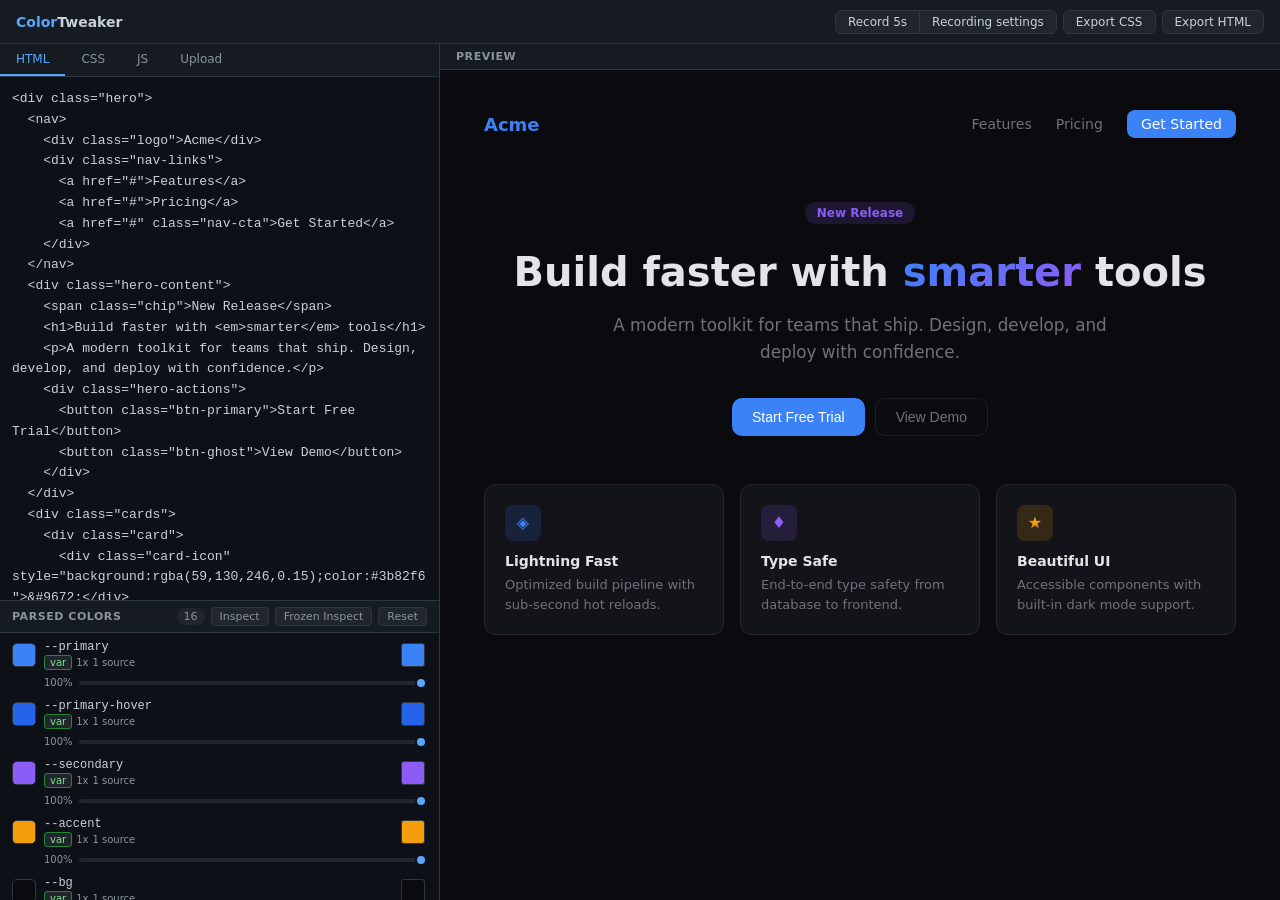
<file: color-tweaker/index.html>
<!DOCTYPE html>
<html lang="en">
<head>
<meta charset="UTF-8">
<meta name="viewport" content="width=device-width, initial-scale=1.0">
<title>ColorTweaker</title>
<link rel="stylesheet" href="styles.css">
</head>
<body>
<div id="app">
  <header>
    <h1><span>Color</span>Tweaker</h1>
    <div class="toolbar">
      <div class="recording-controls">
        <button class="btn" id="btn-record-preview" title="Choose this tab in the browser capture dialog">Record 5s</button>
        <details class="recording-settings">
          <summary class="btn" title="Recording settings">Recording settings</summary>
          <div class="recording-settings-popover">
            <label for="recording-fps">Capture frame rate</label>
            <div class="recording-fps-input">
              <input id="recording-fps" type="number" min="1" max="60" step="1" value="30" aria-describedby="recording-fps-note">
              <span>FPS</span>
            </div>
            <p id="recording-fps-note">Above 30 FPS can increase encoder load and may reduce smoothness or output quality.</p>
          </div>
        </details>
      </div>
      <output class="recording-score" id="recording-score" aria-live="polite" hidden></output>
      <button class="btn" id="btn-export-css">Export CSS</button>
      <button class="btn" id="btn-export-html">Export HTML</button>
    </div>
  </header>
  <main>
    <div class="editor-panel">
      <div class="tabs" id="tabs">
        <button class="tab active" data-tab="html">HTML</button>
        <button class="tab" data-tab="css">CSS</button>
        <button class="tab" data-tab="js">JS</button>
        <button class="tab" data-tab="upload">Upload</button>
      </div>
      <div class="editor-wrap">
        <textarea id="ed-html" spellcheck="false"></textarea>
        <textarea id="ed-css" class="hidden" spellcheck="false"></textarea>
        <textarea id="ed-js" class="hidden" spellcheck="false"></textarea>

        <div id="panel-upload" class="panel hidden">
          <div class="url-loader">
            <label for="site-url">Website URL</label>
            <div class="url-loader-row">
              <input type="url" id="site-url" placeholder="https://example.com" autocomplete="url">
              <button class="btn-load btn-load-url" id="btn-load-url">Load URL</button>
            </div>
            <div class="load-status" id="url-status" aria-live="polite"></div>
          </div>
          <div class="upload-divider"><span>or load a local build</span></div>
          <div class="drop-zone" id="drop-zone">
            <p>Drop <code>dist/</code> folder here or click to browse</p>
            <input type="file" id="file-input" webkitdirectory multiple hidden>
          </div>
          <div class="file-chips" id="build-files"></div>
          <button class="btn-load" id="btn-load" disabled>Load Build</button>
        </div>
      </div>
      <div class="color-panel">
        <div class="cp-head">
          <h3>Parsed Colors</h3>
          <div class="cp-head-right">
            <span class="pill" id="cp-count">0</span>
            <button class="btn-reset" id="btn-inspect-color" aria-pressed="false">Inspect</button>
            <button class="btn-reset" id="btn-frozen-inspect-color" aria-pressed="false">Frozen Inspect</button>
            <button class="btn-reset" id="btn-reset">Reset</button>
          </div>
        </div>
        <div class="color-list" id="color-list"></div>
      </div>
    </div>
    <div class="preview-panel">
      <div class="preview-head"><h3>Preview</h3></div>
      <div class="preview-surface">
        <iframe id="preview" sandbox="allow-scripts allow-same-origin allow-forms allow-popups"></iframe>
        <div id="frozen-inspector-overlay" class="frozen-inspector-overlay" hidden></div>
      </div>
    </div>
  </main>
</div>
<button class="recording-stop" id="btn-stop-recording" type="button" aria-label="Stop recording" title="Stop recording" hidden>
  <span aria-hidden="true"></span>
</button>
<script type="module" src="js/app.js"></script>
</body>
</html>
</file>
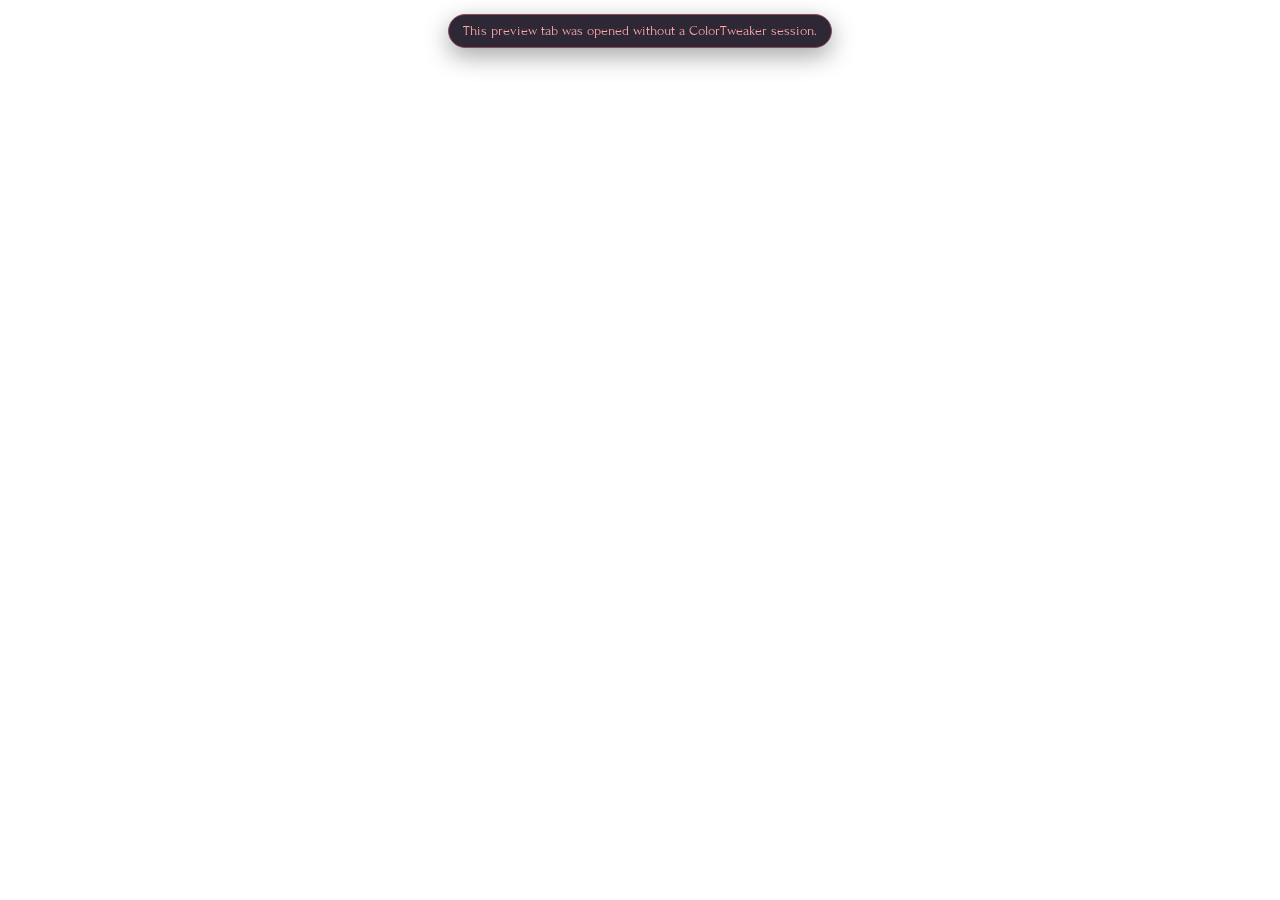
<file: extension/build-preview/index.html>
<!doctype html>
<html lang="en">
  <head>
    <meta charset="UTF-8">
    <meta name="viewport" content="width=device-width, initial-scale=1.0">
    <title>ColorTweaker build preview</title>
    <link rel="preconnect" href="https://fonts.googleapis.com">
    <link rel="preconnect" href="https://fonts.gstatic.com" crossorigin>
    <link href="https://fonts.googleapis.com/css2?family=Forum&display=swap" rel="stylesheet">
    <link rel="stylesheet" href="styles.css">
  </head>
  <body>
    <iframe
      id="sandbox-preview"
      title="Uploaded build preview"
    ></iframe>
    <div id="preview-status" class="preview-status">Waiting for a build from the ColorTweaker side panel…</div>
    <script type="module" src="app.js"></script>
  </body>
</html>
</file>
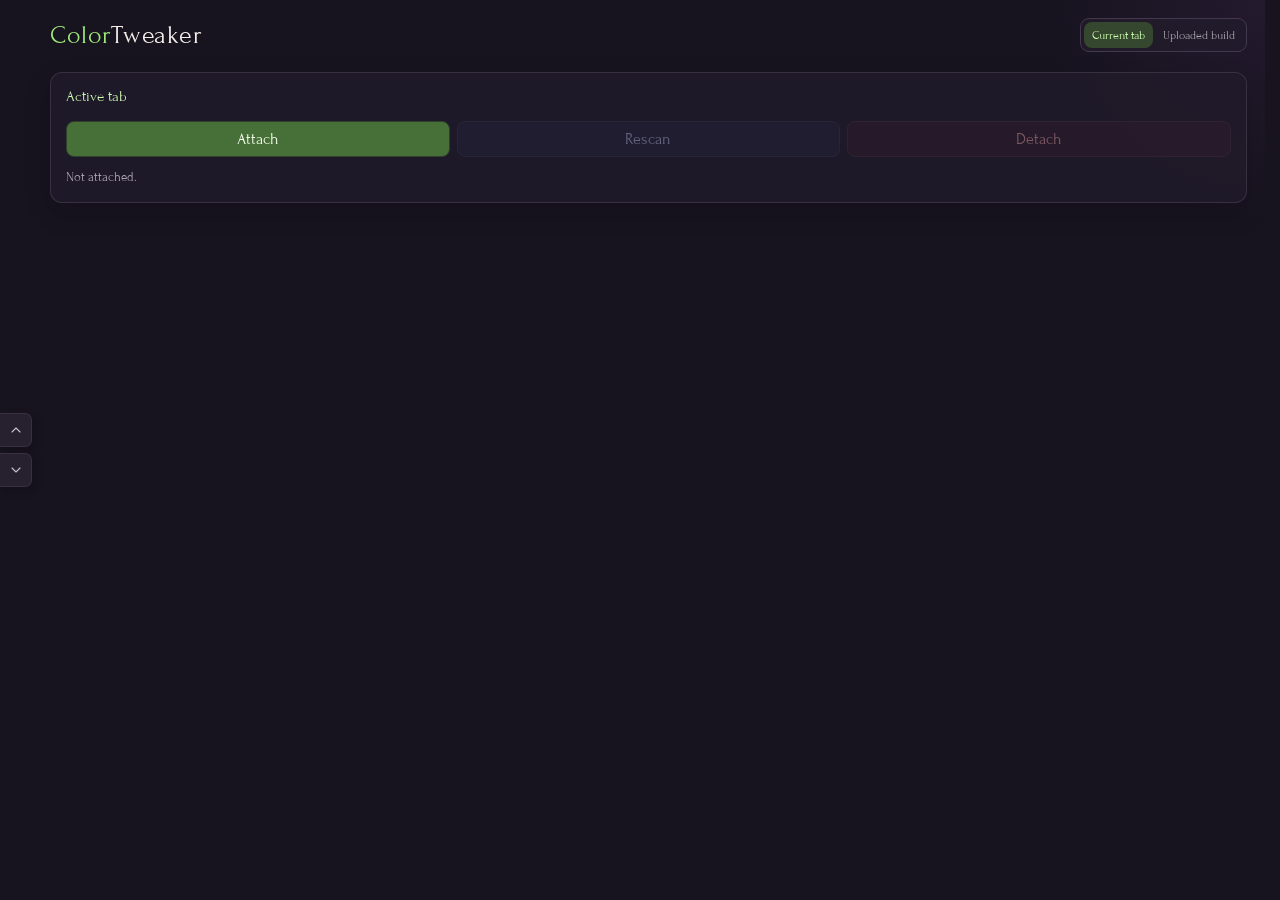
<file: extension/sidepanel/index.html>
<!doctype html>
<html lang="en">
  <head>
    <meta charset="UTF-8">
    <meta name="viewport" content="width=device-width, initial-scale=1.0">
    <title>ColorTweaker</title>
    <link rel="preconnect" href="https://fonts.googleapis.com">
    <link rel="preconnect" href="https://fonts.gstatic.com" crossorigin>
    <link href="https://fonts.googleapis.com/css2?family=Forum&display=swap" rel="stylesheet">
    <link rel="stylesheet" href="styles.css">
  </head>
  <body>
    <main>
      <header id="sidepanel-top">
        <h1><span>Color</span>Tweaker</h1>
        <div class="mode-switch" role="group" aria-label="Editing mode">
          <button id="mode-tab" class="active" type="button" aria-pressed="true">Current tab</button>
          <button id="mode-build" type="button" aria-pressed="false">Uploaded build</button>
        </div>
      </header>
      <nav id="quick-nav" class="quick-nav" aria-label="Side panel sections">
        <button type="button" data-nav-direction="previous" aria-label="Go to the previous section" title="Previous section">
          <svg viewBox="0 0 24 24" aria-hidden="true">
            <path d="m6 15 6-6 6 6"></path>
          </svg>
        </button>
        <button type="button" data-nav-direction="next" aria-label="Go to the next section" title="Next section">
          <svg viewBox="0 0 24 24" aria-hidden="true">
            <path d="m6 9 6 6 6-6"></path>
          </svg>
        </button>
      </nav>
      <section id="tab-panel" class="connection-card">
        <div class="tab-copy">
          <strong id="tab-title">Active tab</strong>
          <span id="tab-url"></span>
        </div>
        <div class="actions">
          <button id="attach" class="primary" type="button">Attach</button>
          <button id="refresh" type="button" disabled>Rescan</button>
          <button id="detach" type="button" disabled>Detach</button>
        </div>
        <div id="status" class="status" aria-live="polite">Not attached.</div>
        <button id="grant-access" class="permission" type="button" hidden></button>
        <details id="remote-failures" class="remote-failures" hidden>
          <summary>Source access errors</summary>
          <div id="remote-failure-list"></div>
        </details>
      </section>
      <section id="build-panel" class="build-panel" hidden>
        <label id="build-drop-zone" class="build-drop-zone" for="build-files-input">
          <strong>Select a production build folder</strong>
          <span>HTML, CSS, JavaScript, fonts, and image assets stay local.</span>
        </label>
        <input id="build-files-input" type="file" webkitdirectory multiple hidden>
        <div id="build-file-summary" class="build-file-summary">No build selected.</div>
        <div class="build-actions">
          <button id="clear-build" type="button" disabled>Clear</button>
          <button id="show-build-preview" type="button" disabled>Show preview</button>
          <button id="load-build" class="primary" type="button" disabled>Load in preview tab</button>
        </div>
        <div id="build-status" class="status" aria-live="polite"></div>
      </section>
      <section id="scan-summary" class="summary" aria-label="Scan summary" hidden>
        <span><strong id="source-count">0</strong> sources</span>
        <span><strong id="color-count">0</strong> colors</span>
        <span><strong id="skipped-count">0</strong> skipped</span>
      </section>
      <details id="colors-panel" class="panel collapsible-panel" open hidden>
        <summary class="section-summary">
          <span>Colors</span>
          <span
            class="help-tip"
            role="img"
            tabindex="0"
            aria-label="About the Colors section"
            data-tooltip="Adjust discovered colors and opacity. Use Inspect or Frozen Inspect to locate a rendered color before editing it."
          >?</span>
        </summary>
        <div class="collapsible-content">
          <div class="panel-actions" aria-label="Color tools">
            <button
              id="inspect"
              class="icon-button"
              type="button"
              aria-label="Inspect a rendered element's colors"
              aria-pressed="false"
              data-tooltip="Inspect a rendered element's colors"
              disabled
            >
              <svg viewBox="0 0 24 24" aria-hidden="true">
                <circle cx="12" cy="12" r="3"></circle>
                <path d="M12 2v4M12 18v4M2 12h4M18 12h4"></path>
              </svg>
            </button>
            <button
              id="frozen-inspect"
              class="icon-button"
              type="button"
              aria-label="Inspect without normal page interaction"
              aria-pressed="false"
              data-tooltip="Inspect without normal page interaction"
              disabled
            >
              <svg viewBox="0 0 24 24" aria-hidden="true">
                <path d="M12 2v20M4.2 6.5l15.6 11M19.8 6.5l-15.6 11M8.5 4l3.5 2 3.5-2M8.5 20l3.5-2 3.5 2M3 10l3 2-3 2M21 10l-3 2 3 2"></path>
              </svg>
            </button>
            <button
              id="export-css"
              class="icon-button"
              type="button"
              aria-label="Export the processed CSS"
              data-tooltip="Export the processed CSS"
              disabled
            >
              <svg viewBox="0 0 24 24" aria-hidden="true">
                <path d="M12 3v12M8 11l4 4 4-4M5 20h14"></path>
              </svg>
            </button>
            <button id="reset" type="button" disabled>Reset all</button>
          </div>
          <div id="color-list" class="color-list empty">Attach to a page to scan its colors.</div>
        </div>
      </details>
      <details id="sources-panel" class="sources-panel collapsible-panel" hidden>
        <summary class="section-summary">
          <span>CSS sources</span>
          <span
            class="help-tip"
            role="img"
            tabindex="0"
            aria-label="About the CSS sources section"
            data-tooltip="Review the stylesheets and inline styles found on the page. Select a source, edit its CSS, and apply the change to the preview."
          >?</span>
        </summary>
        <div class="collapsible-content">
          <div id="source-list" class="source-list"></div>
          <div class="source-editor">
            <label for="source-select">Edit source</label>
            <select id="source-select" disabled></select>
            <textarea id="source-editor" spellcheck="false" disabled></textarea>
            <div class="source-editor-actions">
              <button id="reload-source" type="button" disabled>Discard field edits</button>
              <button id="apply-source" class="primary" type="button" disabled>Apply source</button>
            </div>
          </div>
        </div>
      </details>
    </main>
    <script type="module" src="app.js"></script>
  </body>
</html>
</file>
<file: color-tweaker/styles.css>
/* ============================================
   ColorTweaker — Editor UI Styles
   ============================================ */

/* --- Reset & Variables --- */
*,*::before,*::after{box-sizing:border-box;margin:0;padding:0}
:root{
  --bg:#0d1117;--surface:#161b22;--surface-2:#21262d;
  --border:#30363d;--text:#c9d1d9;--text-muted:#8b949e;
  --accent:#58a6ff;--green:#7ee787;--purple:#d2a8ff;
  --mono:Consolas,Monaco,'Courier New',monospace;
  --sans:-apple-system,BlinkMacSystemFont,'Segoe UI',system-ui,sans-serif;
}
html,body{height:100%;font-family:var(--sans);background:var(--bg);color:var(--text)}
.hidden{display:none}

/* --- App Shell --- */
#app{display:flex;flex-direction:column;height:100vh}

header{
  display:flex;align-items:center;justify-content:space-between;
  padding:0 16px;height:44px;background:var(--surface);
  border-bottom:1px solid var(--border);flex-shrink:0;
}
header h1{font-size:14px;font-weight:600}
header h1 span{color:var(--accent)}

.toolbar{display:flex;align-items:center;gap:6px}
.btn{
  padding:4px 12px;border-radius:6px;border:1px solid var(--border);
  background:var(--surface-2);color:var(--text);font-size:12px;
  cursor:pointer;font-family:var(--sans);
}
.btn:hover{border-color:var(--accent)}
.recording-controls{display:flex;align-items:stretch}
.recording-controls > .btn{border-radius:6px 0 0 6px}
.recording-settings{position:relative}
.recording-settings summary{
  height:100%;margin-left:-1px;border-radius:0 6px 6px 0;list-style:none;
}
.recording-settings summary::-webkit-details-marker{display:none}
.recording-settings[open] summary{border-color:var(--accent)}
.recording-settings-popover{
  position:absolute;top:calc(100% + 8px);right:0;z-index:20;width:230px;
  padding:12px;border:1px solid var(--border);border-radius:8px;
  background:var(--surface);box-shadow:0 10px 30px rgba(0,0,0,.4);
}
.recording-settings-popover label{
  display:block;margin-bottom:7px;color:var(--text);font-size:12px;font-weight:600;
}
.recording-fps-input{display:flex;align-items:center;gap:7px}
.recording-fps-input input{
  width:72px;padding:5px 7px;border:1px solid var(--border);border-radius:5px;
  background:var(--bg);color:var(--text);font:12px var(--mono);
}
.recording-fps-input span{color:var(--text-muted);font-size:11px}
.recording-settings-popover p{
  margin-top:8px;color:#f59e0b;font-size:10px;line-height:1.4;
}
.recording-score{
  max-width:230px;overflow:hidden;color:var(--accent);font-size:11px;
  text-overflow:ellipsis;white-space:nowrap;
}
.recording-score[data-state="pending"]{color:var(--text-muted)}
.recording-score[data-state="error"]{color:#ef4444}

main{display:flex;flex:1;min-height:0}

/* --- Editor Panel (left) --- */
.editor-panel{
  width:440px;flex-shrink:0;display:flex;flex-direction:column;
  border-right:1px solid var(--border);
}

.tabs{
  display:flex;background:var(--surface);
  border-bottom:1px solid var(--border);flex-shrink:0;
}
.tab{
  padding:8px 16px;font-size:12px;color:var(--text-muted);
  cursor:pointer;border:none;border-bottom:2px solid transparent;
  background:none;font-family:var(--sans);
}
.tab:hover{color:var(--text)}
.tab.active{color:var(--accent);border-bottom-color:var(--accent)}
.tab.guarded{opacity:.45;cursor:not-allowed}
.tab.guarded:hover{color:var(--text-muted)}

.editor-wrap{flex:1;min-height:0;position:relative}
.editor-wrap textarea{
  position:absolute;inset:0;width:100%;height:100%;
  background:var(--bg);color:var(--text);border:none;
  padding:12px;font-family:var(--mono);font-size:13px;
  line-height:1.6;resize:none;outline:none;tab-size:2;
}
.editor-wrap textarea.hidden{display:none}

/* --- Panels --- */
.panel{position:absolute;inset:0;overflow-y:auto;padding:12px;background:var(--bg)}
.panel.hidden{display:none}

/* --- Color Panel --- */
.color-panel{
  border-top:1px solid var(--border);
  max-height:300px;overflow-y:auto;flex-shrink:0;
}
.cp-head{
  display:flex;align-items:center;justify-content:space-between;
  padding:6px 12px;background:var(--surface);
  border-bottom:1px solid var(--border);
  position:sticky;top:0;z-index:1;
}
.cp-head h3{
  font-size:11px;font-weight:600;text-transform:uppercase;
  letter-spacing:.05em;color:var(--text-muted);
}
.cp-head-right{display:flex;align-items:center;gap:6px}
.pill{
  font-size:11px;color:var(--text-muted);
  background:var(--surface-2);padding:2px 7px;border-radius:10px;
}
.btn-reset{
  font-size:11px;padding:2px 8px;border-radius:4px;
  border:1px solid var(--border);background:var(--surface-2);
  color:var(--text-muted);cursor:pointer;font-family:var(--sans);
}
.btn-reset:hover{color:var(--text);border-color:var(--text-muted)}
.btn-reset.active{color:var(--accent);border-color:var(--accent);background:#58a6ff18}

.color-list{padding:2px 0}
.color-entry{
  display:flex;align-items:center;gap:8px;padding:5px 12px;
  transition:background .1s;
}
.color-entry:hover{background:var(--surface)}
.color-entry.highlighted{
  background:#58a6ff18;box-shadow:inset 3px 0 var(--accent);
}

.swatch{
  width:24px;height:24px;border-radius:5px;
  border:1px solid var(--border);flex-shrink:0;
  background-image:
    linear-gradient(45deg,#ccc 25%,transparent 25%),
    linear-gradient(-45deg,#ccc 25%,transparent 25%),
    linear-gradient(45deg,transparent 75%,#ccc 75%),
    linear-gradient(-45deg,transparent 75%,#ccc 75%);
  background-size:8px 8px;
  background-position:0 0,0 4px,4px -4px,-4px 0;
}
.swatch-inner{width:100%;height:100%;border-radius:4px}

.c-info{flex:1;min-width:0}
.c-value{
  font-family:var(--mono);font-size:12px;color:var(--text);
  white-space:nowrap;overflow:hidden;text-overflow:ellipsis;
}
.c-meta{display:flex;align-items:center;gap:4px;margin-top:1px}
.badge{
  font-size:10px;padding:1px 5px;border-radius:3px;
  background:var(--surface-2);color:var(--text-muted);
  border:1px solid var(--border);
}
.badge.v{color:var(--green);border-color:#238636}
.badge.n{color:var(--purple);border-color:#8957e5}
.c-count{font-size:10px;color:var(--text-muted)}

/* --- Color Picker --- */
.picker-wrap{position:relative;width:28px;height:28px;flex-shrink:0}
.picker-wrap input[type="color"]{
  position:absolute;inset:0;width:100%;height:100%;
  border:none;padding:0;cursor:pointer;background:transparent;border-radius:4px;
}
.picker-wrap input[type="color"]::-webkit-color-swatch-wrapper{padding:2px}
.picker-wrap input[type="color"]::-webkit-color-swatch{border-radius:3px;border:1px solid var(--border)}

/* --- Alpha Slider --- */
.alpha-row{display:flex;align-items:center;gap:6px;padding:2px 12px 6px 44px}
.alpha-row label{font-size:10px;color:var(--text-muted);white-space:nowrap;min-width:18px;text-align:right}
.alpha-row input[type="range"]{
  flex:1;height:4px;-webkit-appearance:none;appearance:none;
  background:var(--surface-2);border-radius:2px;outline:none;cursor:pointer;
}
.alpha-row input[type="range"]::-webkit-slider-thumb{
  -webkit-appearance:none;width:12px;height:12px;border-radius:50%;
  background:var(--accent);border:2px solid var(--bg);cursor:pointer;
}
.alpha-row input[type="range"]::-moz-range-thumb{
  width:12px;height:12px;border-radius:50%;
  background:var(--accent);border:2px solid var(--bg);cursor:pointer;
}

/* --- Preview Panel (right) --- */
.preview-panel{flex:1;display:flex;flex-direction:column}
.preview-head{
  display:flex;align-items:center;padding:6px 16px;
  background:var(--surface);border-bottom:1px solid var(--border);flex-shrink:0;
}
.preview-head h3{
  font-size:11px;font-weight:600;text-transform:uppercase;
  letter-spacing:.05em;color:var(--text-muted);
}
.preview-surface{position:relative;flex:1;min-height:0}
.preview-panel iframe{position:absolute;inset:0;border:none;background:#fff;width:100%;height:100%}
.frozen-inspector-overlay{position:absolute;inset:0;z-index:1;cursor:crosshair}

body.recording-preview-mode #app > header,
body.recording-preview-mode .editor-panel,
body.recording-preview-mode .preview-head{display:none}
body.recording-preview-mode .preview-panel{
  position:fixed;inset:0;z-index:1000;width:100vw;height:100vh;
  background:#fff;
}
body.recording-preview-mode .preview-surface{width:100%;height:100%}
.recording-stop{
  position:fixed;top:12px;right:12px;z-index:2000;
  display:grid;place-items:center;width:30px;height:30px;padding:0;
  border:1px solid rgba(255,255,255,.75);border-radius:50%;
  background:rgba(220,38,38,.88);box-shadow:0 2px 10px rgba(0,0,0,.3);
  cursor:pointer;transition:transform .12s ease,background .12s ease;
}
.recording-stop[hidden]{display:none}
.recording-stop:hover{background:#ef4444;transform:scale(1.06)}
.recording-stop:focus-visible{outline:2px solid #fff;outline-offset:2px}
.recording-stop span{width:9px;height:9px;border-radius:2px;background:#fff}

.empty{padding:20px 12px;text-align:center;color:var(--text-muted);font-size:12px}

/* --- Upload Panel --- */
.url-loader label{
  display:block;font-size:11px;font-weight:600;color:var(--text-muted);
  text-transform:uppercase;letter-spacing:.04em;margin-bottom:6px;
}
.url-loader-row{display:flex;flex-direction:column;gap:8px}
.url-loader-row input{
  min-width:0;flex:1;padding:8px 10px;border-radius:6px;
  border:1px solid var(--border);background:var(--surface);color:var(--text);
  font-family:var(--mono);font-size:12px;outline:none;
}
.url-loader-row input:focus{border-color:var(--accent)}
.btn-load-url{margin-top:0;width:100%;white-space:nowrap}
.load-status{min-height:18px;margin-top:6px;font-size:11px;color:var(--text-muted);line-height:1.45}
.load-status.success{color:var(--green)}
.load-status.error{color:#f85149}
.upload-divider{display:flex;align-items:center;gap:8px;margin:14px 0;color:var(--text-muted);font-size:10px;text-transform:uppercase}
.upload-divider::before,.upload-divider::after{content:"";height:1px;background:var(--border);flex:1}
.drop-zone{
  border:2px dashed var(--border);border-radius:8px;padding:28px 16px;
  text-align:center;cursor:pointer;transition:border-color .2s;
}
.drop-zone:hover,.drop-zone.over{border-color:var(--accent)}
.drop-zone p{font-size:12px;color:var(--text-muted)}
.drop-zone code{color:var(--accent);font-family:var(--mono)}

.file-chips{display:flex;flex-wrap:wrap;gap:4px;margin-top:8px}
.file-chip{
  font-size:10px;padding:2px 8px;border-radius:4px;
  background:var(--surface-2);color:var(--text-muted);border:1px solid var(--border);
}
.btn-load{
  margin-top:12px;width:100%;padding:8px;border-radius:6px;border:1px solid var(--accent);
  background:transparent;color:var(--accent);font-size:12px;font-weight:500;
  cursor:pointer;font-family:var(--sans);transition:all .15s;
}
.btn-load:hover{background:var(--accent);color:var(--bg)}
.btn-load:disabled{opacity:.4;cursor:default;background:transparent;color:var(--accent)}

/* --- Scrollbar --- */
::-webkit-scrollbar{width:8px}
::-webkit-scrollbar-track{background:var(--bg)}
::-webkit-scrollbar-thumb{background:var(--surface-2);border-radius:4px}
::-webkit-scrollbar-thumb:hover{background:var(--border)}
</file>
<file: extension/build-preview/styles.css>
:root {
  color-scheme: dark;
  font-family: Forum, Georgia, "Times New Roman", serif;
  background: #17131f;
  color: #f3f0eb;
}

html,
body,
#sandbox-preview {
  width: 100%;
  height: 100%;
  margin: 0;
  border: 0;
}

body {
  overflow: hidden;
}

#sandbox-preview {
  display: block;
  background: #fff;
}

.preview-status {
  position: fixed;
  top: 14px;
  left: 50%;
  z-index: 10;
  max-width: min(560px, calc(100vw - 28px));
  transform: translateX(-50%);
  border: 1px solid #526d43;
  border-radius: 999px;
  padding: 8px 14px;
  background: rgb(33 27 42 / 94%);
  box-shadow: 0 8px 24px rgb(8 5 12 / 36%);
  color: #cfffb2;
  font-size: 14px;
  text-align: center;
  backdrop-filter: blur(8px);
}

.preview-status.error {
  border-color: #8a4d58;
  color: #ffaaa5;
}

.preview-status[hidden] {
  display: none;
}
</file>
<file: extension/sidepanel/styles.css>
:root {
  color-scheme: dark;
  font-family: Forum, Georgia, "Times New Roman", serif;
  background: #17131f;
  color: #f3f0eb;
  --bg: #17131f;
  --surface: #211b2a;
  --surface-soft: #282131;
  --surface-hover: #31283a;
  --line: #43384d;
  --line-soft: rgb(154 139 166 / 20%);
  --text: #f3f0eb;
  --muted: #aba4af;
  --green: #9ee879;
  --green-light: #cfffb2;
  --green-deep: #4f793c;
  --error: #ffaaa5;
  --warning: #efd782;
}

* {
  box-sizing: border-box;
}

html {
  scrollbar-gutter: stable;
}

body {
  min-width: 300px;
  margin: 0;
  background:
    radial-gradient(circle at 100% 0%, rgb(74 48 91 / 24%), transparent 220px),
    var(--bg);
}

button,
select,
textarea,
input {
  font: inherit;
}

main {
  padding: 18px 18px 18px 50px;
}

header {
  display: flex;
  align-items: center;
  justify-content: space-between;
  gap: 14px;
  padding-bottom: 4px;
}

.quick-nav {
  position: fixed;
  top: 50%;
  left: 0;
  z-index: 25;
  display: grid;
  gap: 6px;
  transform: translateY(-50%);
}

.quick-nav button {
  display: inline-grid;
  width: 32px;
  height: 34px;
  place-items: center;
  border-color: #37303f;
  border-left: 0;
  border-radius: 0 7px 7px 0;
  padding: 0;
  background: rgb(40 33 49 / 94%);
  color: #c9c1cc;
  box-shadow: 3px 4px 10px rgb(8 5 12 / 16%);
}

.quick-nav button:hover:not(:disabled) {
  border-color: #4d6243;
  background: rgb(68 89 56 / 35%);
  color: var(--green-light);
}

.quick-nav button:disabled {
  opacity: 0.3;
}

.quick-nav svg {
  width: 16px;
  height: 16px;
  fill: none;
  stroke: currentColor;
  stroke-linecap: round;
  stroke-linejoin: round;
  stroke-width: 1.7;
}

h1 {
  margin: 0;
  font-size: 26px;
  font-weight: 400;
  letter-spacing: 0.02em;
}

h1 span {
  color: var(--green);
}

.mode-switch {
  display: flex;
  gap: 2px;
  border: 1px solid var(--line);
  border-radius: 9px;
  padding: 3px;
  background: rgb(34 28 43 / 78%);
}

.mode-switch button {
  border: 0;
  padding: 6px 8px;
  background: transparent;
  color: var(--muted);
  font-size: 12px;
}

.mode-switch button.active {
  background: #35482f;
  color: var(--green-light);
}

.connection-card,
.build-panel,
.panel,
.sources-panel {
  margin-top: 16px;
  border: 1px solid var(--line-soft);
  border-radius: 12px;
  padding: 15px;
  background: rgb(33 27 42 / 84%);
  box-shadow: 0 10px 28px rgb(8 5 12 / 14%);
}

.tab-copy {
  display: grid;
  gap: 3px;
  min-width: 0;
}

.tab-copy strong {
  color: var(--green-light);
  font-size: 15px;
  font-weight: 400;
}

.tab-copy strong,
.tab-copy span {
  overflow: hidden;
  text-overflow: ellipsis;
  white-space: nowrap;
}

.tab-copy span,
.status,
.empty {
  color: var(--muted);
  font-size: 13px;
  line-height: 1.45;
}

.actions {
  display: grid;
  grid-template-columns: repeat(3, 1fr);
  gap: 7px;
  margin-top: 13px;
}

button {
  border: 1px solid #352e3b;
  border-radius: 8px;
  padding: 8px 10px;
  background: var(--surface-soft);
  color: var(--text);
  cursor: pointer;
  transition: border-color 120ms ease, background 120ms ease, color 120ms ease;
}

button:hover:not(:disabled) {
  border-color: #443a4b;
  background: var(--surface-hover);
}

button:focus-visible,
select:focus-visible,
textarea:focus-visible,
.build-drop-zone:focus-within {
  outline: 2px solid var(--green);
  outline-offset: 2px;
}

button:disabled {
  cursor: default;
  opacity: 0.42;
}

button.primary {
  border-color: #30402c;
  background: #477038;
  color: #f4ffed;
}

button.primary:hover:not(:disabled) {
  border-color: #3b5035;
  background: #568745;
}

#refresh {
  border-color: #34384c;
  background: rgb(86 103 190 / 14%);
  color: #c5ceff;
}

#refresh:hover:not(:disabled) {
  border-color: #414760;
  background: rgb(93 111 207 / 25%);
  color: #eef0ff;
}

#detach {
  border-color: #493139;
  background: rgb(163 59 77 / 14%);
  color: #ffb0b6;
}

#detach:hover:not(:disabled) {
  border-color: #593a43;
  background: rgb(177 63 83 / 25%);
  color: #ffe9eb;
}

.status {
  margin-top: 11px;
}

.status.error {
  color: var(--error);
}

.status.success {
  color: var(--green);
}

.permission {
  width: 100%;
  margin-top: 10px;
  border-color: #746534;
  background: #332e1f;
  color: var(--warning);
}

.build-panel {
  display: grid;
  gap: 10px;
}

.build-panel[hidden] {
  display: none;
}

.build-drop-zone {
  display: grid;
  gap: 5px;
  border: 1px dashed #64566f;
  border-radius: 9px;
  padding: 16px;
  background: rgb(24 19 31 / 55%);
  cursor: pointer;
  text-align: center;
}

.build-drop-zone:hover,
.build-drop-zone.over {
  border-color: var(--green);
  background: rgb(68 89 56 / 22%);
}

.build-drop-zone strong {
  color: var(--green-light);
  font-size: 15px;
  font-weight: 400;
}

.build-drop-zone span,
.build-file-summary {
  color: var(--muted);
  font-size: 12px;
}

.build-file-summary {
  overflow-wrap: anywhere;
}

.build-actions {
  display: flex;
  flex-wrap: wrap;
  justify-content: flex-end;
  gap: 7px;
}

.summary {
  display: grid;
  grid-template-columns: repeat(3, 1fr);
  margin-top: 14px;
  border-block: 1px solid var(--line-soft);
  padding-block: 10px;
}

.summary[hidden],
.panel[hidden],
.sources-panel[hidden] {
  display: none;
}

.summary span {
  display: grid;
  gap: 1px;
  color: var(--muted);
  font-size: 12px;
  text-align: center;
}

.summary span + span {
  border-left: 1px solid var(--line-soft);
}

.summary strong {
  color: var(--green-light);
  font-size: 20px;
  font-weight: 400;
}

.panel-actions {
  display: flex;
  flex-wrap: wrap;
  justify-content: flex-end;
  gap: 6px;
  margin: 10px 0 8px;
}

.panel-actions button {
  padding: 6px 8px;
  font-size: 12px;
}

.panel-actions button.active,
.panel-actions button[aria-pressed="true"] {
  border-color: #34482f;
  background: #35482f;
  color: var(--green-light);
}

.collapsible-panel {
  position: relative;
}

.collapsible-content {
  transform-origin: top;
}

.section-summary {
  display: flex;
  align-items: center;
  gap: 8px;
  color: var(--green-light);
  cursor: pointer;
  font-size: 18px;
  font-weight: 400;
  list-style: none;
}

.section-summary::-webkit-details-marker {
  display: none;
}

.section-summary::before {
  content: "›";
  color: var(--green);
  font-size: 22px;
  line-height: 1;
  transform: rotate(0deg);
  transform-origin: center;
  transition: transform 240ms cubic-bezier(0.22, 1, 0.36, 1);
}

.collapsible-panel[data-expanded="true"] > .section-summary::before,
.collapsible-panel:not([data-expanded])[open] > .section-summary::before {
  transform: rotate(90deg);
}

.help-tip {
  display: inline-grid;
  width: 21px;
  height: 21px;
  margin-left: auto;
  place-items: center;
  border: 1px solid #3c3543;
  border-radius: 50%;
  padding: 0;
  background: #27212e;
  color: var(--muted);
  cursor: help;
  font-family: ui-sans-serif, system-ui, sans-serif;
  font-size: 12px;
  line-height: 1;
  text-align: center;
}

.icon-button {
  position: relative;
  display: inline-grid;
  width: 34px;
  height: 34px;
  place-items: center;
  padding: 0;
}

.icon-button svg {
  width: 17px;
  height: 17px;
  fill: none;
  stroke: currentColor;
  stroke-linecap: round;
  stroke-linejoin: round;
  stroke-width: 1.7;
}

[data-tooltip] {
  position: relative;
}

[data-tooltip]::after {
  content: attr(data-tooltip);
  position: absolute;
  right: 0;
  bottom: calc(100% + 8px);
  z-index: 30;
  width: max-content;
  max-width: min(240px, calc(100vw - 48px));
  border: 1px solid #443a4b;
  border-radius: 7px;
  padding: 7px 9px;
  background: #15111c;
  box-shadow: 0 8px 22px rgb(8 5 12 / 34%);
  color: #e7e1e8;
  font-family: Forum, Georgia, "Times New Roman", serif;
  font-size: 13px;
  font-weight: 400;
  line-height: 1.35;
  opacity: 0;
  pointer-events: none;
  text-align: left;
  transform: translateY(3px);
  transition: opacity 120ms ease, transform 120ms ease;
}

[data-tooltip]:hover::after,
[data-tooltip]:focus-visible::after {
  opacity: 1;
  transform: translateY(0);
}

.help-tip::after {
  top: calc(100% + 8px);
  bottom: auto;
}

.color-list {
  display: grid;
}

.color-row {
  display: grid;
  grid-template-columns: 34px minmax(0, 1fr) auto;
  align-items: center;
  gap: 10px;
  margin-inline: -8px;
  border-radius: 8px;
  padding: 11px 9px;
  border-bottom: 1px solid var(--line-soft);
  transition: background 240ms ease, box-shadow 240ms ease;
}

.color-row:last-child {
  border-bottom: 0;
}

.color-row.inspected {
  background: rgb(91 130 67 / 20%);
  box-shadow: inset 3px 0 var(--green);
}

.color-row.inspected.inspect-arrival {
  animation: inspect-arrival 620ms cubic-bezier(0.16, 1, 0.3, 1);
}

@keyframes inspect-arrival {
  0% {
    background: rgb(158 232 121 / 38%);
    box-shadow: inset 5px 0 var(--green), 0 0 0 1px rgb(158 232 121 / 24%);
    transform: translateX(-5px);
  }

  55% {
    transform: translateX(2px);
  }

  100% {
    background: rgb(91 130 67 / 20%);
    box-shadow: inset 3px 0 var(--green);
    transform: translateX(0);
  }
}

.color-row input[type="color"] {
  width: 34px;
  height: 34px;
  border: 1px solid var(--line);
  border-radius: 50%;
  padding: 2px;
  background: transparent;
  cursor: pointer;
}

.color-row input[type="color"]::-webkit-color-swatch-wrapper {
  padding: 0;
}

.color-row input[type="color"]::-webkit-color-swatch {
  border: 0;
  border-radius: 50%;
}

.color-copy {
  min-width: 0;
}

.color-copy strong,
.color-copy span {
  display: block;
  overflow: hidden;
  text-overflow: ellipsis;
  white-space: nowrap;
}

.color-copy strong {
  font-size: 14px;
  font-weight: 400;
}

.color-copy span,
.color-count {
  color: var(--muted);
  font-size: 12px;
}

.color-reset {
  border-color: transparent;
  padding: 5px 7px;
  background: transparent;
  color: var(--muted);
  font-size: 12px;
}

.alpha-control {
  display: grid;
  grid-column: 1 / -1;
  grid-template-columns: auto minmax(0, 1fr) 42px;
  align-items: center;
  gap: 8px;
  color: var(--muted);
  font-size: 12px;
}

.alpha-control input {
  min-width: 0;
  accent-color: var(--green);
}

.alpha-control output {
  color: #d8d2da;
  text-align: right;
}

.source-list {
  display: grid;
  margin-top: 10px;
}

.source-row {
  display: grid;
  grid-template-columns: auto minmax(0, 1fr);
  gap: 8px;
  align-items: center;
  padding-block: 7px;
  border-bottom: 1px solid var(--line-soft);
  font-size: 12px;
}

.source-kind {
  color: var(--green);
}

.source-name {
  overflow: hidden;
  color: #d8d2da;
  text-overflow: ellipsis;
  white-space: nowrap;
}

.source-editor {
  display: grid;
  gap: 8px;
  margin-top: 14px;
  border-top: 1px solid var(--line-soft);
  padding-top: 13px;
}

.source-editor label {
  color: var(--muted);
  font-size: 12px;
}

.source-editor select,
.source-editor textarea {
  width: 100%;
  border: 1px solid var(--line);
  border-radius: 8px;
  background: #15111c;
  color: #eee9ef;
}

.source-editor select {
  padding: 8px;
}

.source-editor textarea {
  min-height: 220px;
  resize: vertical;
  padding: 10px;
  font: 11px/1.5 ui-monospace, SFMono-Regular, Consolas, monospace;
  tab-size: 2;
}

.source-editor-actions {
  display: flex;
  justify-content: flex-end;
  gap: 7px;
}

.remote-failures {
  margin-top: 10px;
  color: var(--error);
  font-size: 12px;
}

.remote-failures summary {
  cursor: pointer;
}

#remote-failure-list {
  display: grid;
  gap: 6px;
  margin-top: 7px;
}

.remote-failure {
  overflow-wrap: anywhere;
}

@media (prefers-reduced-motion: reduce) {
  .section-summary::before,
  .color-row {
    animation: none !important;
    transition: none !important;
  }
}
</file>
